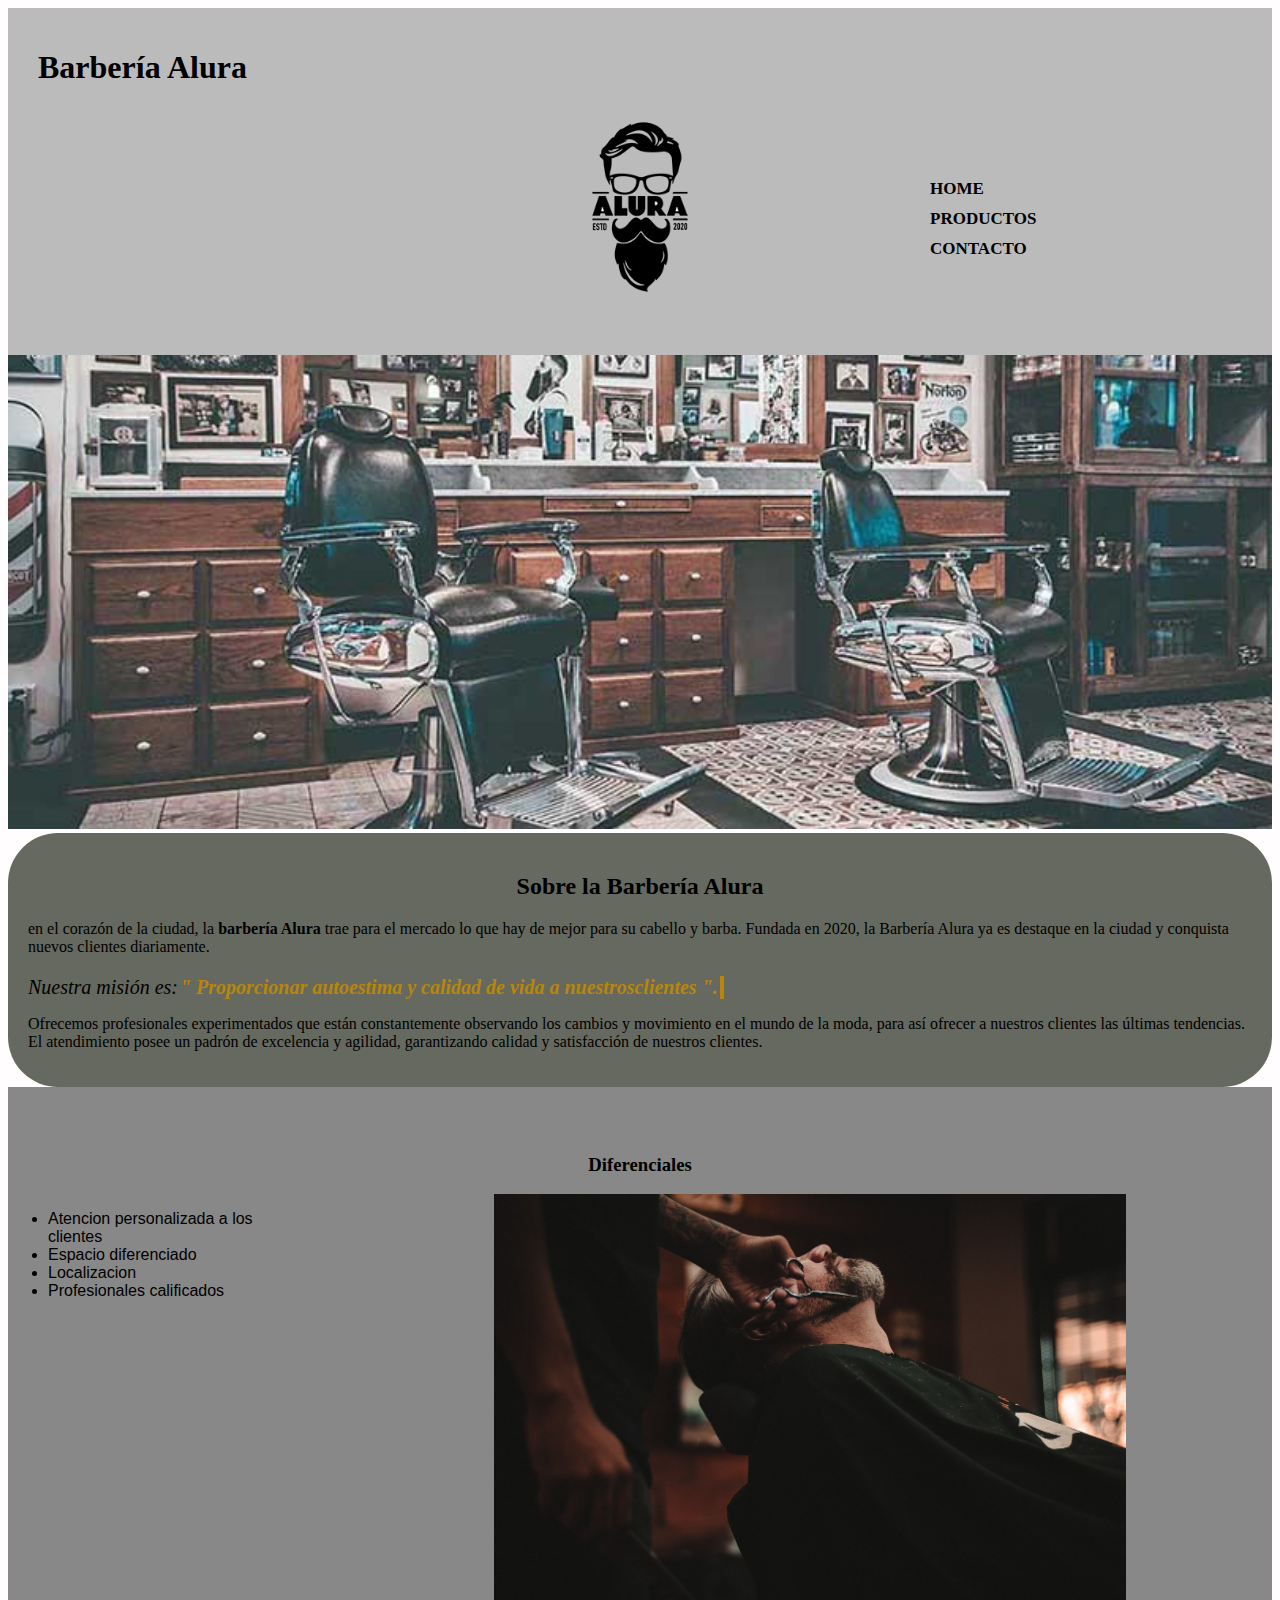
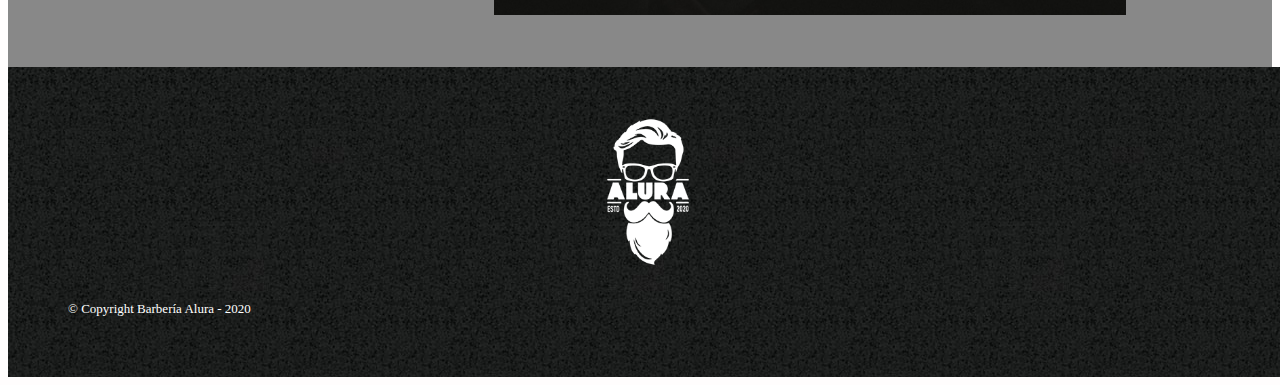
<file: B/index.html>
<!DOCTYPE html>
<html lang="en">
<head>
    <meta charset="UTF-8">
    <meta http-equiv="X-UA-Compatible" content="IE=edge">
    <meta name="viewport" content="width=device-width, initial-scale=1.0">
    <title>Barberia Alura</title>
  <link rel="stylesheet" href="style.css">
</head>
<body>
    <header>
        <h1 class="titulo-principal"> Barbería Alura</h1>
            <div class="caja">
                <h1><img src="logo.png" alt="Logo de la Barbería Alura"></h1>
                <nav>
                    <ul>
                        <li><a href="index.html">Home</a></li>
                        <li><a href="productos.html">Productos</a></li>
                        <li><a href="contacto.html">Contacto</a></li>
                    </ul>
                </nav>
            </div>
     

        

    </header>

    <img src="banner.jpg" alt="">
    
    <div class="contenido">
       
    <h2 class="cabeza">Sobre la Barbería Alura</h2>

    <p> en el corazón de la ciudad, la <strong> barbería Alura </strong> trae para el mercado lo que hay de mejor 
    para su cabello y barba. Fundada en 2020, la Barbería Alura ya es
     destaque en la ciudad y conquista nuevos clientes diariamente. </p>

    <p id="goal"> <div class="mision"> <em>Nuestra misión es:  <strong> <span> " Proporcionar autoestima y 
        calidad de vida a nuestrosclientes ".</span> 
            </strong> </em> </div> </p>

    <p>Ofrecemos profesionales experimentados que están constantemente observando los cambios
 y movimiento en el mundo de la moda, para así ofrecer a nuestros clientes las últimas tendencias. 
 El atendimiento posee un padrón de excelencia y agilidad, garantizando calidad y satisfacción de nuestros clientes.</p> 
</div>

<div class="diferenciales">

<h3 class="cabeza">Diferenciales</h3>

<ul>

<li class="objeto">Atencion personalizada a los clientes</li>
<Li class="objeto">Espacio diferenciado</Li>
<li class="objeto">Localizacion</li>
<li class="objeto">Profesionales calificados</li>

</ul>
<img src="diferenciales.jpg" alt="" class="img-diferenciales">

</div>

<footer>
    <img src="logo-blanco.png">
    <p class="copyright">&copy Copyright Barbería Alura - 2020</p>
</footer>

</html>
</file>
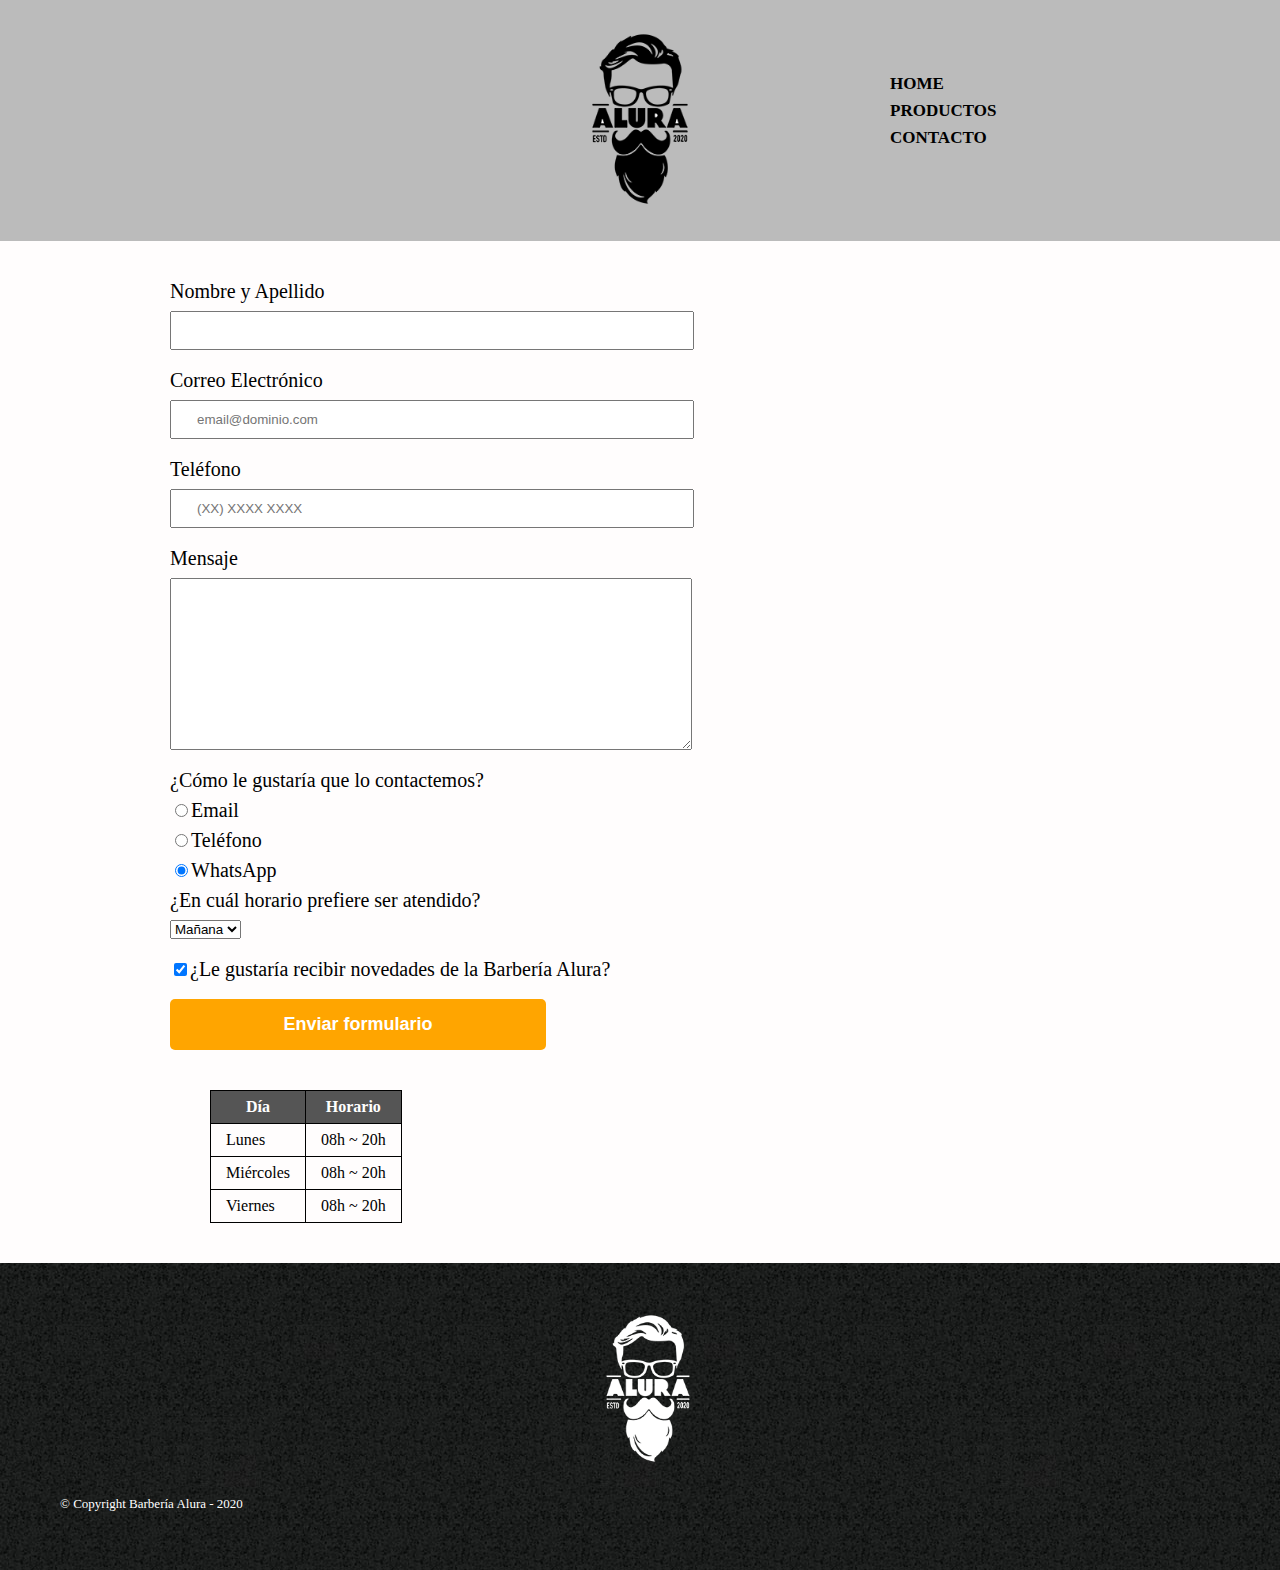
<file: B/contacto.html>
<!DOCTYPE html>

<html>
    <head>
        <meta charset="UTF-8">
        <title>Contacto - Barbería Alura</title>
        <link rel="stylesheet" href="reset.css">
        <link rel="stylesheet" href="style.css">
    </head>
    <body>
        <header>
            <div class="caja">
                <h1><img src="logo.png" alt="Logo de la Barbería Alura"></h1>
                <nav>
                    <ul>
                        <li><a href="index.html">Home</a></li>
                        <li><a href="productos.html">Productos</a></li>
                        <li><a href="contacto.html">Contacto</a></li>
                    </ul>
                </nav>
            </div>
        </header>
        <main>
            <form>
                <label for="nombreapellido">Nombre y Apellido</label>
                <input type="text" id="nombreapellido" class="input-padron" required>

                <label for="correoelectronico">Correo Electrónico</label>
                <input type="email" id="correoelectronico" class="input-padron" required placeholder="email@dominio.com">

                <label for="telefono">Teléfono</label>
                <input type="tel" id="telefono" class="input-padron" required placeholder="(XX) XXXX XXXX">

                <label for="mensaje">Mensaje</label>
                <textarea cols="70" rows="10" id="mensaje" class="input-padron" required></textarea>
                
                <fieldset>
                    <legend>¿Cómo le gustaría que lo contactemos?</legend>

                    <label for="radio-email"><input type="radio" name="contacto" value="email" id="radio-email">Email</label>
                    
                    <label for="radio-telefono"><input type="radio" name="contacto" value="telefono" id="radio-telefono">Teléfono</label>
                    
                    <label for="radio-whatsapp"><input type="radio" name="contacto" value="whatsapp" id="radio-whatsapp" checked>WhatsApp</label>
                    
                </fieldset>
               
                <fieldset>
                    <legend>¿En cuál horario prefiere ser atendido?</legend>
                    <select>
                        <option>Mañana</option>
                        <option>Tarde</option>
                        <option>Noche</option>
                    </select>
                </fieldset>
                
                <label class="checkbox"><input type="checkbox" checked>¿Le gustaría recibir novedades de la Barbería Alura?</label>                
                
                <input type="submit" value="Enviar formulario" class="enviar">

            </form>

            <table>
                <thead>
                    <tr>
                        <th>Día</th>
                        <th>Horario</th>
                    </tr>
                </thead>
                <tbody>
                    <tr>
                        <td>Lunes</td>
                        <td>08h ~ 20h</td>
                    </tr>
                    <tr>
                        <td>Miércoles</td>
                        <td>08h ~ 20h</td>
                    </tr>
                    <tr>
                        <td>Viernes</td>
                        <td>08h ~ 20h</td>
                    </tr>
                </tbody>
            </table>
        </main>
        <footer>
            <img src="logo-blanco.png"  alt="Logo de la Barbería Alura">
            <p class="copyright">&copy Copyright Barbería Alura - 2020</p>
        </footer>
    </body>
</html>
</file>
<file: B/style.css>
body {
    background-color: #fffdfd;
}

p {
    text-align: left;
}

.cabeza{
    text-align: center;

}

.mision {
    
    font-size: 20px;
    right: 30px
};


em strong {
    color: rgb(141, 32, 121);
}

#goal {
    font-size: 20px;
}

img {
    width: 100%;
}


span{
    font-size: 20px;
    color: darkgoldenrod;
    font-weight: bold;
    position: absolute;
    left: 180px;
    width: 54ch;
    border-right: 4px solid ;
    white-space: nowrap;
    overflow: hidden;
    animation: maquina  5s steps(50) , blink .3s
    infinite step-end alternate;
}

@keyframes maquina{
    from {
        width: 0;
    }
}

@keyframes blink {
    50%{border-color: transparent;}
}





.objeto{
    font-family: Impact, Haettenschweiler, 'Arial Narrow Bold', sans-serif;
}
.contenido{
background-color:rgb(102, 105, 95);
color: #000000;
border-radius: 50px;
padding: 20px;

}

h2{
    text-align: center;
}

.diferenciales{

    padding: 30px;
}

ul{
    display: inline-block;
    vertical-align: top;
    width: 20%;
    margin-right: 15%;
}

.img-diferenciales{
width: 50%;


}

.titulo-principal{
    padding-left: 30px;
}








footer{
    text-align: center;
    background: url(imagenes/bg.jpg);
    padding:40px;
    width: 95%;
}

footer img {
    text-align: left;
    width: 10%;


}

.copyright{
    color:#FFFFFF;
    font-size: 13px;
    margin:20px;
}

main{
    width: 940px;
    margin: 0 auto;    
}

form{
    margin: 40px 0;
}

form label, form legend{
    display: block;
    font-size: 20px;
    margin: 0 0 10px;
}

.input-padron{
    display: block;
    margin: 0 0 20px;
    padding: 10px 25px;
    width: 50%;
}

.checkbox{
    margin:20px 0;
}

.enviar{
    width: 40%;
    padding: 15px 0;
    font-size: 18px;
    font-weight: bold;
    color:white;
    background: orange;
    border:none;
    border-radius: 5px;
    transition: 1s all;
    cursor:pointer;
}

.enviar:hover{
    background: darkorange;
    transform: scale(1.2);
}

table{
    margin: 40px 40px;
}

thead{
    background: #555555;
    color:white;
    font-weight: bold;
}

td,th{
    border: 1px solid #000000;
    padding: 8px 15px;
}






header {
    background-color: #BBBBBB;
    padding: 20px 0;
    width: 100%;
}

.caja{
    width: 140px;
    position: relative;
    margin: 0 auto;
    

}

.img {
    margin-left: 18%;

}



nav{
    position: absolute;
    top:50px;
    left:  300px;
    
}

.utensilios{
    width: 120px;
    float:left;
    margin: 0 20px 20px 0;
}

.mapa{
    padding: 3em 0;
    background: linear-gradient(#FEFEFE, #888888)
}

.mapa p{
    margin: 0 0 2em;
    text-align: center;
}

.mapa-contenido{
    width: 940px;
    margin: 0 auto;
}

.diferenciales{
    padding: 3em 0;
    background: #888888;
}

.contenido-diferenciales{
    width: 640px;
    margin: 0 auto;
}

.lista-diferenciales{
    width: 40%;
    display: inline-block;
    vertical-align: top;
}

.items{
    line-height: 1.5;
}

.items:before{
    content:"★"
}

.items:first-child{
    font-weight: bold;
}

.imagen-diferenciales{
    width: 60%;
    transition: 400ms;
    box-shadow: 10px 10px 30px 15px #000000;
}

.imagen-diferenciales:hover{
    opacity: 0.3;
}

.video{
    width: 560px;
    margin: 1em auto;
}

@media screen and (max-width:480px){
    h1{
        text-align: center;
    }
    nav{
        position: static;
    }
    .caja, .principal, .mapa-contenido, .contenido-diferenciales, .video {
        width: auto;
    }
    .lista-diferenciales, .imagen-diferenciales{
        width: 100%;
    }

}

nav li{
    display: inline-block;
    margin: 0 0 0 15px;
    padding: 5px;
}

nav a{
    text-transform: uppercase;
    color: #000000;
    font-weight: bold;
    font-size: 17px;
    text-decoration: none;
    display: inline;
}

nav a:hover{
    color: #c78c19;
    text-decoration: underline;
    text-shadow: 
    0 0 3px #fff,
    0 0 9px #fff,
    0 0 150px #fff,
    0 0 9px  #c78c19 ,
    0 0 10px #c78c19,
    0 0 20px #c78c19,
    0 0 40px #c78c19,
    0 0 80px #c78c19,
    0 0 90px #c78c19,
    0 0 100px #c78c19,
    0 0 150px #c78c19,
    0 0 160px #c78c19,
    0 0 170px #c78c19,
    0 0 210px #c78c19;
}
</file>
